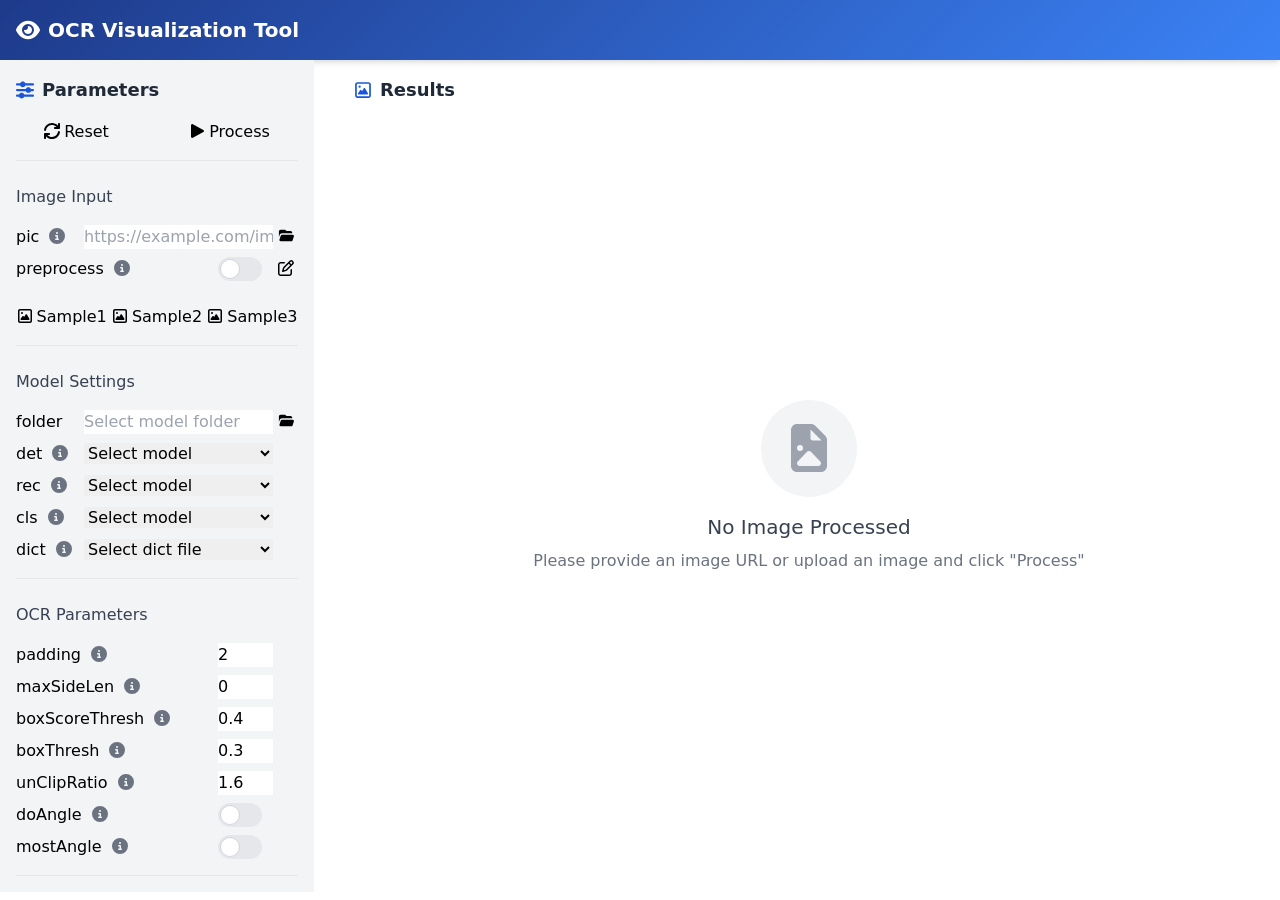
<file: RapidOcr/OCR Visualization Tool/index.html>
<!DOCTYPE html>
<html lang="en">

<head>
	<meta charset="UTF-8">
	<meta name="viewport" content="width=device-width, initial-scale=1.0">
	<title>OCR Visualization Tool</title>
	<!-- <script src="https://cdn.tailwindcss.com"></script> -->
	<link href="style.css" rel="stylesheet">
</head>

<body class="bg-white" style="min-height: 100vh;">
	<!-- Header -->
	<header class="bg-gradient-blue text-white shadow-md">
		<div class="container mx-auto px-4 py-4 flex justify-between items-center">
			<div class="flex items-center space-x-2">
				<i class="fa fa-eye text-2xl"></i>
				<h1 class="text-xl font-bold">OCR Visualization Tool</h1>
			</div>
		</div>
	</header>
	<!-- Main Content -->
	<main class="container">
		<div class="grid md:grid-cols-[minmax(280px,1fr)_3fr] gap-6">
			<!-- Left Panel - Parameters (narrower) -->
			<div class="col-1 px-4 py-4 bg-gray-100">
				<div class="card h-full">
					<h2 class="text-lg font-semibold text-gray-800 mb-4 flex items-center">
						<i class="fa fa-sliders mr-2 text-primary"></i>Parameters
					</h2>
					<form id="ocrParamsForm" class="space-y-6" onsubmit="handleFormSubmit()">
						<!-- Action Buttons -->
						<div class="border-b border-gray-200 pb-4">
							<div class="flex gap-6">
								<button type="reset" onclick="resetForm()" class="btn flex-grow">
									<i class="fa fa-refresh mr-1"></i>Reset
								</button>
								<button type="submit" class="btn flex-grow">
									<i class="fa fa-play mr-1"></i>Process
								</button>
							</div>
						</div>
						<!-- Image Input -->
						<div class="border-b border-gray-200 pb-4">
							<h3 class="font-medium text-gray-700 mb-4">Image Input</h3>
							<div class="grid gap-2">
								<div class="grid grid-cols-[60px_1fr] gap-2">
									<label class="param-label" for="picPath">
										<div class="tooltip-container">
											pic
											<span class="tooltip-icon"><i class="fa fa-info-circle"></i></span>
											<span class="tooltip-text">Image URL or upload image</span>
										</div>
									</label>
									<div class="param-field-container">
										<input type="text" id="picPath" class="param-input" onchange="handlePicInput()"
											placeholder="https://example.com/image.jpg" required>
										<label for="picBtn" class="btn cursor-pointer">
											<i class="fa fa-folder-open"></i>
										</label>
										<input type="file" id="picBtn" class="hidden" accept="image/*"
											onchange="handlePicSelection()">
									</div>
								</div>
								<div class="grid grid-cols-[1fr_80px] gap-2">
									<div class="tooltip-container">
										preprocess
										<span class="tooltip-icon"><i class="fa fa-info-circle"></i></span>
										<span class="tooltip-text">Preprocess the image using custom script</span>
									</div>
									<div class="flex gap-4">
										<label>
											<input type="checkbox" id="preProcess" class="sr-only peer"
												onchange="initWorker()">
											<div class="toggle"></div>
										</label>
										<button type="button" class="btn" onclick="toggleEditor()">
											<i class="fa fa-edit"></i>
										</button>
									</div>
								</div>
							</div>

							<div class="flex space-x-1 mt-6">
								<button type="button" class="btn flex-grow" onclick="loadSampleImage(0)">
									<i class="fa fa-image mr-1"></i>Sample1
								</button>
								<button type="button" class="btn flex-grow" onclick="loadSampleImage(1)">
									<i class="fa fa-image mr-1"></i>Sample2
								</button>
								<button type="button" class="btn flex-grow" onclick="loadSampleImage(2)">
									<i class="fa fa-image mr-1"></i>Sample3
								</button>
							</div>
						</div>
						<!-- Model Settings - Vertical layout with same-line labels and inputs -->
						<div class="border-b border-gray-200 pb-4">
							<h3 class="font-medium text-gray-700 mb-4">Model Settings</h3>
							<div class="grid grid-cols-[60px_1fr] grid-rows-5 gap-2">
								<div>folder</div>
								<div class="folder-input-group">
									<input type="text" id="modelFolderPath" name="folder" class="param-input"
										placeholder="Select model folder" readonly>
									<button type="button" class="btn flex-grow" onclick="handleFolderSelection()">
										<i class="fa fa-folder-open"></i>
									</button>
								</div>
								<label class="param-label" for="detSelect">
									<div class="tooltip-container">
										det
										<span class="tooltip-icon"><i class="fa fa-info-circle"></i></span>
										<span class="tooltip-text">Detection model file</span>
									</div>
								</label>
								<div class="param-field-container">
									<select id="detSelect" name="det" class="param-input" required>
										<!-- Options will be populated dynamically -->
									</select>
								</div>
								<label class="param-label" for="recSelect">
									<div class="tooltip-container">
										rec
										<span class="tooltip-icon"><i class="fa fa-info-circle"></i></span>
										<span class="tooltip-text">Recognition model file</span>
									</div>
								</label>
								<div class="param-field-container">
									<select id="recSelect" name="rec" class="param-input" required>
										<!-- Options will be populated dynamically -->
									</select>
								</div>
								<label class="param-label" for="clsSelect">
									<div class="tooltip-container">
										cls
										<span class="tooltip-icon"><i class="fa fa-info-circle"></i></span>
										<span class="tooltip-text">Classification model file (optional)</span>
									</div>
								</label>
								<div class="param-field-container">
									<select id="clsSelect" name="cls" class="param-input">
										<!-- Options will be populated dynamically -->
									</select>
								</div>
								<label class="param-label" for="dictSelect">
									<div class="tooltip-container">
										dict
										<span class="tooltip-icon"><i class="fa fa-info-circle"></i></span>
										<span class="tooltip-text">Dictionary file</span>
									</div>
								</label>
								<div class="param-field-container">
									<select id="dictSelect" name="dict" class="param-input" required>
										<!-- Options will be populated dynamically -->
									</select>
								</div>
							</div>
						</div>
						<!-- OCR Parameters - Same line layout -->
						<div class="border-b border-gray-200 pb-4">
							<h3 class="font-medium text-gray-700 mb-4">OCR Parameters</h3>
							<div class="grid grid-cols-[1fr_80px] grid-rows-7 gap-2">
								<label class="param-label" for="padding">
									<div class="tooltip-container">
										padding
										<span class="tooltip-icon"><i class="fa fa-info-circle"></i></span>
										<span class="tooltip-text">Padding around text regions</span>
									</div>
								</label>
								<div class="param-field-container">
									<input type="number" name="padding" class="param-input" value="2" min="0" max="50">
								</div>
								<label class="param-label" for="maxSideLen">
									<div class="tooltip-container">
										maxSideLen
										<span class="tooltip-icon"><i class="fa fa-info-circle"></i></span>
										<span class="tooltip-text">Max side length (0 = no resizing)</span>
									</div>
								</label>
								<div class="param-field-container">
									<input type="number" name="maxSideLen" class="param-input" value="0" min="0"
										max="2048">
								</div>
								<label class="param-label" for="boxScoreThresh">
									<div class="tooltip-container">
										boxScoreThresh
										<span class="tooltip-icon"><i class="fa fa-info-circle"></i></span>
										<span class="tooltip-text">Score threshold for boxes</span>
									</div>
								</label>
								<div class="param-field-container">
									<input type="number" name="boxScoreThresh" class="param-input" value="0.4" min="0"
										max="1" step="0.01">
								</div>
								<label class="param-label" for="boxThresh">
									<div class="tooltip-container">
										boxThresh
										<span class="tooltip-icon"><i class="fa fa-info-circle"></i></span>
										<span class="tooltip-text">Threshold for detection</span>
									</div>
								</label>
								<div class="param-field-container">
									<input type="number" name="boxThresh" class="param-input" value="0.3" min="0"
										max="1" step="0.01">
								</div>
								<label class="param-label" for="unClipRatio">
									<div class="tooltip-container">
										unClipRatio
										<span class="tooltip-icon"><i class="fa fa-info-circle"></i></span>
										<span class="tooltip-text">Unclip ratio for boxes</span>
									</div>
								</label>
								<div class="param-field-container">
									<input type="number" name="unClipRatio" class="param-input" value="1.6" min="1"
										max="5" step="0.1">
								</div>
								<label class="param-label" for="doAngle">
									<div class="tooltip-container">
										doAngle
										<span class="tooltip-icon"><i class="fa fa-info-circle"></i></span>
										<span class="tooltip-text">Perform angle detection</span>
									</div>
								</label>
								<label class="param-field-container">
									<input type="checkbox" name="doAngle" value="1" class="sr-only peer">
									<div class="toggle"></div>
								</label>
								<label class="param-label" for="mostAngle">
									<div class="tooltip-container">
										mostAngle
										<span class="tooltip-icon"><i class="fa fa-info-circle"></i></span>
										<span class="tooltip-text">Use most likely angle</span>
									</div>
								</label>
								<label class="param-field-container">
									<input type="checkbox" name="mostAngle" value="1" class="sr-only peer">
									<div class="toggle"></div>
								</label>
							</div>
						</div>
					</form>
				</div>
			</div>
			<!-- Right Panel - Results (wider) -->
			<div class="col-2 px-4 py-4 overflow-x-auto">
				<div class="card h-full flex flex-col">
					<h2 class="text-lg font-semibold text-gray-800 mb-4 flex items-center">
						<i class="fa fa-image mr-2 text-primary"></i>Results
					</h2>
					<!-- Results Container -->
					<div class="flex-grow flex flex-col">
						<!-- Initial State -->
						<div id="initialState" class="flex flex-col items-center justify-center h-full">
							<div class="bg-gray-100 rounded-full p-6 mb-4">
								<i class="fa fa-file-image text-5xl text-gray-400"></i>
							</div>
							<h3 class="text-xl font-medium text-gray-700 mb-2">No Image Processed</h3>
							<p class="text-gray-500 mb-6">
								Please provide an image URL or upload an image and click "Process"</p>
						</div>
						<!-- Loading State -->
						<div id="loadingState" class="hidden flex flex-col items-center justify-center h-full">
							<div class="animate-spin rounded-full h-16 w-16 border-t-4 border-b-4 border-primary mb-4">
							</div>
							<h3 class="text-xl font-medium text-gray-700 mb-2"></h3>
							<p class="text-gray-500">This may take a few seconds</p>
						</div>
						<!-- Results State -->
						<div id="resultsState" class="hidden flex flex-col">
							<!-- Image with Detection Boxes -->
							<div class="justify-between mb-4">
								<div id="canvasContainer" class="canvas-container bg-gray-100 p-4 rounded-lg"
									onmousedown="startDrag()" onmousemove="drag()" onmouseup="endDrag()"
									onmousewheel="handleWheel()">
									<div class="flex gap-6" style="transform-origin: left top;">
										<img id="rawImage" class="hidden">
										<div class="relative">
											<canvas id="resultCanvas"></canvas>
											<div id="detLayer" class="absolute top-0 left-0 pointer-events-none">
											</div>
										</div>
									</div>
								</div>
							</div>
							<!-- Controls -->
							<div class="flex justify-between items-center mb-4">
								<div class="flex space-x-2">
									<button class="btn" onclick="changeZoom(0.1)">
										<i class="fa fa-search-plus"></i>
									</button>
									<button class="btn" onclick="changeZoom(-0.1)">
										<i class="fa fa-search-minus"></i>
									</button>
									<button class="btn" onclick="resetZoom()">
										<i class="fa fa-arrows-alt"></i>
									</button>
								</div>
								<div class="flex items-center space-x-2">
									<label class="inline-flex items-center cursor-pointer">
										<input type="checkbox" id="showRaw" class="sr-only peer">
										<div class="toggle"></div>
										<span class="ml-2 text-sm font-medium text-gray-700">Show Raw Image</span>
									</label>
									<label class="inline-flex items-center cursor-pointer">
										<input type="checkbox" id="showBoxes" class="sr-only peer" checked>
										<div class="toggle"></div>
										<span class="ml-2 text-sm font-medium text-gray-700">Show Boxes</span>
									</label>
									<label class="inline-flex items-center cursor-pointer">
										<input type="checkbox" id="showText" class="sr-only peer" checked>
										<div class="toggle"></div>
										<span class="ml-2 text-sm font-medium text-gray-700">Show Text</span>
									</label>
								</div>
								<div>
									<button class="btn px-2" onclick="saveImage()">
										<i class="fa fa-download mr-1"></i>Save Image
									</button>
								</div>
							</div>
							<!-- Detection Results Table -->
							<div class="border-t border-gray-200 pt-4">
								<h3 class="font-medium text-gray-700 mb-3">Detection Results</h3>
								<div class="overflow-x-auto">
									<table class="w-full divide-y divide-gray-200">
										<thead class="bg-gray-50">
											<tr>
												<th scope="col">Text</th>
												<th scope="col">Box Point</th>
												<th scope="col">Char Scores</th>
												<th scope="col">Box Score</th>
												<th scope="col">Time</th>
											</tr>
										</thead>
										<tbody id="resultsTableBody" class="bg-white divide-y divide-gray-200">
											<!-- Results will be inserted here -->
										</tbody>
									</table>
								</div>
							</div>
						</div>
						<!-- Error State -->
						<div id="errorState" class="hidden flex flex-col items-center justify-center h-full">
							<div class="bg-red-50 rounded-full p-6 mb-4">
								<i class="fa fa-exclamation-triangle text-5xl text-red-500"></i>
							</div>
							<h3 class="text-xl font-medium text-gray-700 mb-2"></h3>
							<p class="text-gray-500 mb-6"></p>
						</div>
					</div>
				</div>
			</div>
		</div>
	</main>

	<div id="scriptEditor" class="fixed inset-0 bg-black bg-opacity-50 flex items-center justify-center z-50 hidden">
		<div class="bg-gray-100 rounded-lg w-full max-w-4xl max-h-[90vh] flex flex-col">
			<div class="p-4 border-b flex justify-between items-center">
				<h3 class="text-lg font-semibold text-gray-800">Script Editor</h3>
				<button class="text-gray-500 hover:text-gray-700" onclick="toggleEditor()">
					<i class="fa fa-close text-xl"></i>
				</button>
			</div>
			<div class="p-4 flex-1 overflow-auto">
				<div class="mb-4 flex gap-6">
					<button class="btn flex-grow" onclick="loadScript()">
						<i class="fa fa-upload mr-2"></i>Load
					</button>
					<button class="btn flex-grow" onclick="saveScript()">
						<i class="fa fa-save mr-2"></i>Save
					</button>
					<button class="btn flex-grow" onclick="setDefaultScript()">
						<i class="fa fa-refresh mr-2"></i>Reset
					</button>
					<button class="btn flex-grow" onclick="runScript()">
						<i class="fa fa-play mr-2"></i>Run
					</button>
				</div>
				<div class="mb-4">
					<div class="border border-gray-300 rounded-lg overflow-hidden">
						<textarea id="script" style="min-height: 50vh;"
							class="w-full h-80 p-4 font-mono text-sm bg-white focus:outline-none focus:ring-2 focus:ring-primary"></textarea>
					</div>
				</div>
				<div class="bg-blue-50 p-4 rounded-lg">
					<h4 class="font-medium text-gray-800 mb-2">Note</h4>
					<ul class="text-sm text-gray-600 space-y-1">
						<li>• The cv module can be used in the script.
							Please refer to <a href="https://docs.opencv.org/4.5.5/d5/d10/tutorial_js_root.html"
								style="text-decoration: underline; color: royalblue;" target="_blank">OpenCV
								document</a> for details.</li>
						<li>• You have to call <code>.delete()</code>
							method of some objects (cv.Mat, etc) in the cv module to free memory allocated.</li>
						<li>• The script must return a <code>(src: cv.Mat) => cv.Mat</code> function, the function will
							be used to process images.</li>
					</ul>
				</div>
			</div>
		</div>
	</div>

	<script>
		/** @type {Record<string, HTMLElement>} */
		const eles = new Proxy({}, { get: (target, p) => Reflect.get(target, p) ?? (target[p] = document.getElementById(p)) });
		const { rawImage: img, ocrParamsForm: form, resultCanvas: canvas,
			modelFolderPath, detSelect, recSelect, clsSelect, dictSelect,
			picBtn, picPath, canvasContainer, resultsTableBody,
			initialState, loadingState, resultsState, errorState, } = eles;
		/** @type {CanvasRenderingContext2D} */const ctx = canvas.getContext('2d', { willReadFrequently: true });
		const tasks = new Map();
		const sampleImages = [
			'https://i-blog.csdnimg.cn/blog_migrate/730e0487a17a0ef65f5f3d38fcfc67cf.png',
			'https://c-ssl.dtstatic.com/uploads/blog/202407/23/LySlPgZDfqNBw37.thumb.1000_0.jpg',
			'https://img1.baidu.com/it/u=1142237783,2321784543&fm=253&app=138&f=JPEG?w=1021&h=800'
		];
		/** @type {Worker} */let worker, fileHandle, currentTask, currentTaskId = 0;
		let currentResults = [], currentState = initialState;
		let currentZoom = 1, translateX = 0, translateY = 0;
		let isDragging = false, dragStartX = 0, dragStartY = 0;
		init();
		function init() {
			img.crossOrigin = 'Anonymous';
			img.onload = async function () {
				img.style.height = `${img.naturalHeight}px`;
				img.style.width = `${img.naturalWidth}px`;
				picPath.value = img.src;
				try {
					clearResults();
					drawImage();
					await processImage();
					showState(resultsState);
				} catch (err) {
					showError(err.message);
				}
			};
			img.onerror = function () {
				let url = img.src;
				if (url.startsWith('data:'))
					url = url.substring(0, url.indexOf(';'));
				showError(`Failed to load image from URL: ${url}`);
			};
			setDefaultScript(true);
			setDefaultFormValues();
			const icons = {
				"arrows-alt": ["512 512", "M278.6 9.4c-12.5-12.5-32.8-12.5-45.3 0l-64 64c-9.2 9.2-11.9 22.9-6.9 34.9S179.1 128 192 128l32 0 0 96-96 0 0-32c0-12.9-7.8-24.6-19.8-29.6s-25.7-2.2-34.9 6.9l-64 64c-12.5 12.5-12.5 32.8 0 45.3l64 64c9.2 9.2 22.9 11.9 34.9 6.9S128 332.9 128 320l0-32 96 0 0 96-32 0c-12.9 0-24.6 7.8-29.6 19.8s-2.2 25.7 6.9 34.9l64 64c12.5 12.5 32.8 12.5 45.3 0l64-64c9.2-9.2 11.9-22.9 6.9-34.9S332.9 384 320 384l-32 0 0-96 96 0 0 32c0 12.9 7.8 24.6 19.8 29.6s25.7 2.2 34.9-6.9l64-64c12.5-12.5 12.5-32.8 0-45.3l-64-64c-9.2-9.2-22.9-11.9-34.9-6.9S384 179.1 384 192l0 32-96 0 0-96 32 0c12.9 0 24.6-7.8 29.6-19.8s2.2-25.7-6.9-34.9l-64-64z"],
				"close": ["384 512", "M55.1 73.4c-12.5-12.5-32.8-12.5-45.3 0s-12.5 32.8 0 45.3L147.2 256 9.9 393.4c-12.5 12.5-12.5 32.8 0 45.3s32.8 12.5 45.3 0L192.5 301.3 329.9 438.6c12.5 12.5 32.8 12.5 45.3 0s12.5-32.8 0-45.3L237.8 256 375.1 118.6c12.5-12.5 12.5-32.8 0-45.3s-32.8-12.5-45.3 0L192.5 210.7 55.1 73.4z"],
				"download": ["448 512", "M256 32c0-17.7-14.3-32-32-32s-32 14.3-32 32l0 210.7-41.4-41.4c-12.5-12.5-32.8-12.5-45.3 0s-12.5 32.8 0 45.3l96 96c12.5 12.5 32.8 12.5 45.3 0l96-96c12.5-12.5 12.5-32.8 0-45.3s-32.8-12.5-45.3 0L256 242.7 256 32zM64 320c-35.3 0-64 28.7-64 64l0 32c0 35.3 28.7 64 64 64l320 0c35.3 0 64-28.7 64-64l0-32c0-35.3-28.7-64-64-64l-46.9 0-56.6 56.6c-31.2 31.2-81.9 31.2-113.1 0L110.9 320 64 320zm304 56a24 24 0 1 1 0 48 24 24 0 1 1 0-48z"],
				"edit": ["512 512", "M441 58.9L453.1 71c9.4 9.4 9.4 24.6 0 33.9L424 134.1 377.9 88 407 58.9c9.4-9.4 24.6-9.4 33.9 0zM209.8 256.2L344 121.9 390.1 168 255.8 302.2c-2.9 2.9-6.5 5-10.4 6.1l-58.5 16.7 16.7-58.5c1.1-3.9 3.2-7.5 6.1-10.4zM373.1 25L175.8 222.2c-8.7 8.7-15 19.4-18.3 31.1l-28.6 100c-2.4 8.4-.1 17.4 6.1 23.6s15.2 8.5 23.6 6.1l100-28.6c11.8-3.4 22.5-9.7 31.1-18.3L487 138.9c28.1-28.1 28.1-73.7 0-101.8L474.9 25C446.8-3.1 401.2-3.1 373.1 25zM88 64C39.4 64 0 103.4 0 152L0 424c0 48.6 39.4 88 88 88l272 0c48.6 0 88-39.4 88-88l0-112c0-13.3-10.7-24-24-24s-24 10.7-24 24l0 112c0 22.1-17.9 40-40 40L88 464c-22.1 0-40-17.9-40-40l0-272c0-22.1 17.9-40 40-40l112 0c13.3 0 24-10.7 24-24s-10.7-24-24-24L88 64z"],
				"exclamation-triangle": ["512 512", "M256 0c14.7 0 28.2 8.1 35.2 21l216 400c6.7 12.4 6.4 27.4-.8 39.5S486.1 480 472 480L40 480c-14.1 0-27.2-7.4-34.4-19.5s-7.5-27.1-.8-39.5l216-400c7-12.9 20.5-21 35.2-21zm0 352a32 32 0 1 0 0 64 32 32 0 1 0 0-64zm0-192c-18.2 0-32.7 15.5-31.4 33.7l7.4 104c.9 12.5 11.4 22.3 23.9 22.3 12.6 0 23-9.7 23.9-22.3l7.4-104c1.3-18.2-13.1-33.7-31.4-33.7z"],
				"eye": ["576 512", "M288 32c-80.8 0-145.5 36.8-192.6 80.6-46.8 43.5-78.1 95.4-93 131.1-3.3 7.9-3.3 16.7 0 24.6 14.9 35.7 46.2 87.7 93 131.1 47.1 43.7 111.8 80.6 192.6 80.6s145.5-36.8 192.6-80.6c46.8-43.5 78.1-95.4 93-131.1 3.3-7.9 3.3-16.7 0-24.6-14.9-35.7-46.2-87.7-93-131.1-47.1-43.7-111.8-80.6-192.6-80.6zM144 256a144 144 0 1 1 288 0 144 144 0 1 1 -288 0zm144-64c0 35.3-28.7 64-64 64-11.5 0-22.3-3-31.7-8.4-1 10.9-.1 22.1 2.9 33.2 13.7 51.2 66.4 81.6 117.6 67.9s81.6-66.4 67.9-117.6c-12.2-45.7-55.5-74.8-101.1-70.8 5.3 9.3 8.4 20.1 8.4 31.7z"],
				"file-image": ["384 512", "M0 64C0 28.7 28.7 0 64 0L213.5 0c17 0 33.3 6.7 45.3 18.7L365.3 125.3c12 12 18.7 28.3 18.7 45.3L384 448c0 35.3-28.7 64-64 64L64 512c-35.3 0-64-28.7-64-64L0 64zm208-5.5l0 93.5c0 13.3 10.7 24 24 24L325.5 176 208 58.5zM128 256a32 32 0 1 0 -64 0 32 32 0 1 0 64 0zM92.6 448l198.8 0c15.8 0 28.6-12.8 28.6-28.6 0-7.3-2.8-14.4-7.9-19.7L215.3 297.9c-6-6.3-14.4-9.9-23.2-9.9l-.3 0c-8.8 0-17.1 3.6-23.2 9.9L71.9 399.7C66.8 405 64 412.1 64 419.4 64 435.2 76.8 448 92.6 448z"],
				"folder-open": ["576 512", "M56 225.6L32.4 296.2 32.4 96c0-35.3 28.7-64 64-64l138.7 0c13.8 0 27.3 4.5 38.4 12.8l38.4 28.8c5.5 4.2 12.3 6.4 19.2 6.4l117.3 0c35.3 0 64 28.7 64 64l0 16-365.4 0c-41.3 0-78 26.4-91.1 65.6zM477.8 448L99 448c-32.8 0-55.9-32.1-45.5-63.2l48-144C108 221.2 126.4 208 147 208l378.8 0c32.8 0 55.9 32.1 45.5 63.2l-48 144c-6.5 19.6-24.9 32.8-45.5 32.8z"],
				"image": ["448 512", "M64 80c-8.8 0-16 7.2-16 16l0 320c0 8.8 7.2 16 16 16l320 0c8.8 0 16-7.2 16-16l0-320c0-8.8-7.2-16-16-16L64 80zM0 96C0 60.7 28.7 32 64 32l320 0c35.3 0 64 28.7 64 64l0 320c0 35.3-28.7 64-64 64L64 480c-35.3 0-64-28.7-64-64L0 96zm128 32a32 32 0 1 1 0 64 32 32 0 1 1 0-64zm136 72c8.5 0 16.4 4.5 20.7 11.8l80 136c4.4 7.4 4.4 16.6 .1 24.1S352.6 384 344 384l-240 0c-8.9 0-17.2-5-21.3-12.9s-3.5-17.5 1.6-24.8l56-80c4.5-6.4 11.8-10.2 19.7-10.2s15.2 3.8 19.7 10.2l17.2 24.6 46.5-79c4.3-7.3 12.2-11.8 20.7-11.8z"],
				"info-circle": ["512 512", "M256 512a256 256 0 1 0 0-512 256 256 0 1 0 0 512zM224 160a32 32 0 1 1 64 0 32 32 0 1 1 -64 0zm-8 64l48 0c13.3 0 24 10.7 24 24l0 88 8 0c13.3 0 24 10.7 24 24s-10.7 24-24 24l-80 0c-13.3 0-24-10.7-24-24s10.7-24 24-24l24 0 0-64-24 0c-13.3 0-24-10.7-24-24s10.7-24 24-24z"],
				"play": ["448 512", "M91.2 36.9c-12.4-6.8-27.4-6.5-39.6 .7S32 57.9 32 72l0 368c0 14.1 7.5 27.2 19.6 34.4s27.2 7.5 39.6 .7l336-184c12.8-7 20.8-20.5 20.8-35.1s-8-28.1-20.8-35.1l-336-184z"],
				"refresh": ["512 512", "M65.9 228.5c13.3-93 93.4-164.5 190.1-164.5 53 0 101 21.5 135.8 56.2 .2 .2 .4 .4 .6 .6l7.6 7.2-47.9 0c-17.7 0-32 14.3-32 32s14.3 32 32 32l128 0c17.7 0 32-14.3 32-32l0-128c0-17.7-14.3-32-32-32s-32 14.3-32 32l0 53.4-11.3-10.7C390.5 28.6 326.5 0 256 0 127 0 20.3 95.4 2.6 219.5 .1 237 12.2 253.2 29.7 255.7s33.7-9.7 36.2-27.1zm443.5 64c2.5-17.5-9.7-33.7-27.1-36.2s-33.7 9.7-36.2 27.1c-13.3 93-93.4 164.5-190.1 164.5-53 0-101-21.5-135.8-56.2-.2-.2-.4-.4-.6-.6l-7.6-7.2 47.9 0c17.7 0 32-14.3 32-32s-14.3-32-32-32L32 320c-8.5 0-16.7 3.4-22.7 9.5S-.1 343.7 0 352.3l1 127c.1 17.7 14.6 31.9 32.3 31.7S65.2 496.4 65 478.7l-.4-51.5 10.7 10.1c46.3 46.1 110.2 74.7 180.7 74.7 129 0 235.7-95.4 253.4-219.5z"],
				"save": ["448 512", "M64 32C28.7 32 0 60.7 0 96L0 416c0 35.3 28.7 64 64 64l320 0c35.3 0 64-28.7 64-64l0-242.7c0-17-6.7-33.3-18.7-45.3L352 50.7C340 38.7 323.7 32 306.7 32L64 32zm32 96c0-17.7 14.3-32 32-32l160 0c17.7 0 32 14.3 32 32l0 64c0 17.7-14.3 32-32 32l-160 0c-17.7 0-32-14.3-32-32l0-64zM224 288a64 64 0 1 1 0 128 64 64 0 1 1 0-128z"],
				"search-minus": ["512 512", "M416 208c0 45.9-14.9 88.3-40 122.7L502.6 457.4c12.5 12.5 12.5 32.8 0 45.3s-32.8 12.5-45.3 0L330.7 376C296.3 401.1 253.9 416 208 416 93.1 416 0 322.9 0 208S93.1 0 208 0 416 93.1 416 208zM136 184c-13.3 0-24 10.7-24 24s10.7 24 24 24l144 0c13.3 0 24-10.7 24-24s-10.7-24-24-24l-144 0z"],
				"search-plus": ["512 512", "M416 208c0 45.9-14.9 88.3-40 122.7L502.6 457.4c12.5 12.5 12.5 32.8 0 45.3s-32.8 12.5-45.3 0L330.7 376C296.3 401.1 253.9 416 208 416 93.1 416 0 322.9 0 208S93.1 0 208 0 416 93.1 416 208zM208 112c-13.3 0-24 10.7-24 24l0 48-48 0c-13.3 0-24 10.7-24 24s10.7 24 24 24l48 0 0 48c0 13.3 10.7 24 24 24s24-10.7 24-24l0-48 48 0c13.3 0 24-10.7 24-24s-10.7-24-24-24l-48 0 0-48c0-13.3-10.7-24-24-24z"],
				"sliders": ["512 512", "M32 64C14.3 64 0 78.3 0 96s14.3 32 32 32l86.7 0c12.3 28.3 40.5 48 73.3 48s61-19.7 73.3-48L480 128c17.7 0 32-14.3 32-32s-14.3-32-32-32L265.3 64C253 35.7 224.8 16 192 16s-61 19.7-73.3 48L32 64zm0 160c-17.7 0-32 14.3-32 32s14.3 32 32 32l246.7 0c12.3 28.3 40.5 48 73.3 48s61-19.7 73.3-48l54.7 0c17.7 0 32-14.3 32-32s-14.3-32-32-32l-54.7 0c-12.3-28.3-40.5-48-73.3-48s-61 19.7-73.3 48L32 224zm0 160c-17.7 0-32 14.3-32 32s14.3 32 32 32l54.7 0c12.3 28.3 40.5 48 73.3 48s61-19.7 73.3-48L480 448c17.7 0 32-14.3 32-32s-14.3-32-32-32l-246.7 0c-12.3-28.3-40.5-48-73.3-48s-61 19.7-73.3 48L32 384z"],
				"upload": ["448 512", "M256 109.3L256 320c0 17.7-14.3 32-32 32s-32-14.3-32-32l0-210.7-41.4 41.4c-12.5 12.5-32.8 12.5-45.3 0s-12.5-32.8 0-45.3l96-96c12.5-12.5 32.8-12.5 45.3 0l96 96c12.5 12.5 12.5 32.8 0 45.3s-32.8 12.5-45.3 0L256 109.3zM224 400c44.2 0 80-35.8 80-80l80 0c35.3 0 64 28.7 64 64l0 32c0 35.3-28.7 64-64 64L64 480c-35.3 0-64-28.7-64-64l0-32c0-35.3 28.7-64 64-64l80 0c0 44.2 35.8 80 80 80zm144 24a24 24 0 1 0 0-48 24 24 0 1 0 0 48z"],
			};
			for (const node of document.querySelectorAll('.fa')) {
				const icon = icons[node.className.match(/fa-(\S+)/)?.[1]];
				if (!icon) {
					console.log(node.className);
				}
				const svg = document.createElementNS('http://www.w3.org/2000/svg', 'svg');
				svg.innerHTML = `<path fill="currentColor" d="${icon[1]}"></path>`;
				svg.setAttribute('class', node.className);
				svg.setAttribute('viewBox', `0 0 ${icon[0]}`);
				node.parentNode.replaceChild(svg, node);
			}
		}
		function initWorker() {
			if (!eles.preProcess.checked) return false;
			if (worker) return worker;
			const state = currentState;
			showLoading('Initing Worker...');
			const url = URL.createObjectURL(new Blob([`
const __dirname = "${document.baseURI.replace(/[^/]+$/, '')}", cache = [];
(function makeExceptionReadable() {
	const inst = WebAssembly.instantiate;
	WebAssembly.instantiate = function (bytes, obj) {
		const env = obj.env, r = env._embind_register_value_object;
		const { HEAPU8, HEAPU32, stackRestore } = Module;
		let dector, tid;
		env._embind_register_value_object = function (...params) {
			if (HEAPU32[params[1] >> 2] === 1701017669) {	// (Exce)ption
				tid = params[0], env._embind_register_value_object = r;
				dector = Module.dynCall_vi.bind(null, params.at(-1));
			}
			return r(...params);
		}
		env.__cxa_throw = function (ptr, type, destructor) {
			let s = Module.exceptionFromPtr(ptr).msg;
			dector(ptr);
			throw new Error(s.substring(s.indexOf(' error: ') + 1));
		}
		WebAssembly.instantiate = inst;
		return inst(bytes, obj);
	}
})();
try { importScripts(new URL('./opencv.js', __dirname).href); }
catch { try { importScripts('https://docs.opencv.org/4.5.5/opencv.js'); } catch (err) { postMessage(err); close(); } }
cv.then(() => postMessage(true));
self.onmessage = async function (ev) {
	const { id, data, script } = ev.data, mats = new Set();
	try {
		if (cache[0] !== script) {
			if (typeof (cache[1] = (new Function('cv', script))(cv)) === 'function')
				cache[0] = script;
			else {
				cache[0] = null;
				throw new Error("Please return the function with '(src: cv.Mat) => cv.Mat'.");
			}
		}
		const src = cv.matFromImageData(data);
		mats.add(src);
		const dst = await cache[1](src);
		if (!(dst instanceof cv.Mat))
			throw new Error("Please return the valid cv.Mat instance.");
		mats.add(dst);
		const depth = dst.type() % 8;
		const scale = depth <= cv.CV_8S ? 1 : depth <= cv.CV_32S ? 1 / 256 : 255;
		const shift = depth === cv.CV_8S || depth === cv.CV_16S ? 128 : 0;
		dst.convertTo(dst, cv.CV_8U, scale, shift);
		switch (dst.type()) {
			case cv.CV_8UC1: cv.cvtColor(dst, dst, cv.COLOR_GRAY2RGBA); break;
			case cv.CV_8UC3: cv.cvtColor(dst, dst, cv.COLOR_RGB2RGBA); break;
			case cv.CV_8UC4: break;
			default: throw new Error("Bad number of channels (Source image must have 1, 3 or 4 channels)");
		}
		const u8 = new Uint8ClampedArray(dst.data);
		postMessage({ id, data: new ImageData(u8, dst.cols, dst.rows) }, [u8.buffer]);
	} catch (err) { postMessage({ err, id }); } finally { mats.forEach(m => { try { m.delete(); } catch { } }); }
}`
			], {}));
			let title = 'Error Initing Worker';
			const w = new Worker(url);
			return worker = new Promise((resolve) => {
				w.onmessage = async function () {
					if (event.data !== true) {
						eles.preProcess.checked = false;
						event.target.terminate();
						resolve(worker = null);
						return showError(event.data.message, title);
					}
					resolve(worker = event.target);
					worker.onmessage = function (ev) {
						const { data, err, id } = ev.data;
						const p = tasks.get(id);
						tasks.delete(id);
						if (p.promise !== currentTask)
							return;
						if (err)
							return p.reject(err);
						ctx.clearRect(0, 0, canvas.width, canvas.height);
						canvas.width = data.width;
						canvas.height = data.height;
						ctx.putImageData(data, 0, 0);
						p.resolve(currentTask = true);
					};
					if (currentState === loadingState &&
						loadingState.querySelector('h3').textContent.includes('Worker')) {
						try {
							if (state === resultsState)
								await processImage();
							showState(state);
						} catch (err) {
							showError(err.message);
						}
					}
				}
				w.onerror = function () {
					resolve(worker = null);
					event.target.terminate();
					showError(event.message, title);
				}
			}).finally(() => URL.revokeObjectURL(url));
		}
		function setDefaultScript() {
			const s = `function inHSVRanges(hsvRanges, binaryzation, src) {
  const dst = new cv.Mat;
  cv.cvtColor(src, dst, cv.COLOR_RGBA2RGB);
  cv.cvtColor(dst, dst, cv.COLOR_RGB2HSV);
  const mask = inRanges(hsvRanges, true, dst);
  if (binaryzation) {
    dst.delete();
    return mask;
  }
  src.copyTo(dst, mask);
  mask.delete();
  return dst;
}
function inRanges(ranges, binaryzation, src) {
  const rct = [src.rows, src.cols, src.type()];
  const masks = ranges.map(range => {
    range = range.map(r => new cv.Mat(...rct, r));
    const dst = new cv.Mat;
    cv.inRange(src, ...range, dst);
    range.forEach(r => r.delete());
    return dst;
  });
  const mask = masks.pop();
  masks.forEach(m => (cv.bitwise_or(mask, m, mask), m.delete()));
  if (binaryzation)
    return mask;
  const dst = new cv.Mat;
  src.copyTo(dst, mask);
  mask.delete();
  return dst;
}
function threshold(thresh, type, src) {
  const dst = new cv.Mat;
  cv.cvtColor(src, dst, cv.COLOR_RGBA2GRAY);
  cv.threshold(dst, dst, thresh, 255, type);
  return dst;
}
// gray+threshold
return threshold.bind(null, 120, cv.THRESH_OTSU);
// Extract green pixels
// return inHSVRanges.bind(null, [[[35,80,70,255],[99,255,255,255]]], false);`;
			const t = eles.script;
			fileHandle = undefined;
			if (t.value)
				t.focus(), t.select(), document.execCommand('insertText', false, s);
			else t.value = s;
		}
		function runScript() {
			eles.preProcess.checked = true;
			currentTask = null;
			toggleEditor();
			clearResults();
			drawImage();
			processImage().then(r => r && showState(resultsState), err => showError(err.message));
		}
		async function processImage() {
			if (!eles.preProcess.checked) {
				if (currentTask === true)
					drawImage();
				return currentTask = null;
			}
			if (currentTask)
				return currentTask;
			if (!(await initWorker()))
				return;
			showLoading('Processing Image...');
			const p = Promise.withResolvers();
			const id = tasks.size ? ++currentTaskId : (currentTaskId = 0);
			const script = eles.script.value;
			const data = ctx.getImageData(0, 0, canvas.width, canvas.height);
			tasks.set(id, p);
			worker.postMessage({ id, data, script }, [data.data.buffer]);
			return currentTask = p.promise;
		}
		function toggleEditor() {
			eles.scriptEditor.classList.toggle('hidden');
		}
		function setDefaultFormValues() {
			for (const v of [detSelect, recSelect, clsSelect])
				populateDropdown(v, [], 'Select model');
			populateDropdown(dictSelect, [], 'Select dict file');
		}
		async function handleFormSubmit() {
			event.preventDefault();
			try {
				const data = new FormData(event.target);
				await processImage();
				data.set('pic', canvas.toDataURL("image/png").substring(22));
				showLoading('Processing Image...');
				const results = await fetch('./ocr', {
					method: 'POST',
					body: JSON.stringify(Object.fromEntries(data)),
					headers: {
						'Content-Type': 'application/json'
					}
				}).then(r => r.json());
				if (!results || results.error)
					throw new Error(results?.error);
				displayResults(results);
				showState(resultsState);
			} catch (err) {
				showError(err.message, 'Error Processing Image');
			}
		}
		async function handleFolderSelection() {
			let r = await fetch('./dirSelect').then(r => r.json(), e => showError(e.message, 'Error Selecting Folder'));
			const modelFiles = { det: [], rec: [], cls: [], dict: [] };
			const dir = r?.dir;
			if (!dir) return;
			modelFolderPath.value = dir;
			for (const file of r.files) {
				const fileName = file.toLowerCase();
				if (fileName.endsWith('.onnx')) {
					if (fileName.includes('det')) {
						modelFiles.det.push(file);
					} else if (fileName.includes('rec')) {
						modelFiles.rec.push(file);
					} else if (fileName.includes('cls')) {
						modelFiles.cls.push(file);
					}
				} else if (fileName.endsWith('.txt') || fileName.endsWith('.dict')) {
					modelFiles.dict.push(file);
				}
			}
			populateDropdown(detSelect, modelFiles.det, 'Select model');
			populateDropdown(recSelect, modelFiles.rec, 'Select model');
			populateDropdown(clsSelect, modelFiles.cls, 'Select model');
			populateDropdown(dictSelect, modelFiles.dict, 'Select dict file');
		}
		function populateDropdown(dropdown, files, defaultText) {
			dropdown.innerHTML = '';
			files.forEach(name => {
				const option = document.createElement('option');
				option.value = name;
				option.textContent = name;
				dropdown.appendChild(option);
			});
			if (dropdown !== clsSelect && files.length)
				return;
			const defaultOption = document.createElement('option');
			defaultOption.value = '';
			defaultOption.textContent = defaultText;
			dropdown.appendChild(defaultOption);
		}
		function handlePicSelection() {
			const file = event.target.files[0];
			picPath.value = '';
			if (!file) return;
			const reader = new FileReader();
			reader.onload = (e) => loadImage(e.target.result);
			reader.readAsDataURL(file);
		}
		function handlePicInput() {
			const imageUrl = event.target.value.trim();
			picBtn.value = picPath.value = '';
			if (imageUrl) {
				loadImage(imageUrl);
			} else {
				clearResults();
				showState(initialState);
			}
		}
		function loadImage(imageUrl) {
			showLoading('Loading image...');
			currentTask = null;
			img.src = imageUrl;
		}
		function loadSampleImage(index) {
			picBtn.value = picPath.value = '';
			loadImage(sampleImages[index]);
		}
		function nop(err) { }
		function loadScript() {
			window.showOpenFilePicker({ startIn: fileHandle, types: [{ accept: { 'text/javascript': ['.js'] } }] })
				.then(([handle]) => {
					fileHandle = handle;
					const t1 = eles.script, t2 = t1.cloneNode(false);
					t1.parentNode.replaceChild(t2, t1);
					delete eles.script;
					handle.getFile().then(p => p.text()).then(p => t2.value = p, alert);
				}, nop);
		}
		async function saveScript() {
			try {
				fileHandle ??= await window.showSaveFilePicker({ startIn: fileHandle, types: [{ accept: { 'text/javascript': ['.js'] } }] });
				await writeFile(fileHandle, eles.script.value);
			} catch (err) { alert(err); }
		}
		async function writeFile(fileHandle, contents) {
			const writable = await fileHandle.createWritable();
			await writable.write(contents);
			await writable.close();
		}
		function displayResults(results) {
			currentResults = results;
			populateResultsTable();
			drawDetectionBoxes();
		}
		function drawImage() {
			ctx.clearRect(0, 0, canvas.width = img.naturalWidth, canvas.height = img.naturalHeight);
			ctx.drawImage(img, 0, 0);
		}
		function drawDetectionBoxes() {
			const { detLayer } = eles;
			detLayer.innerHTML = '';
			currentResults.forEach(result => {
				const { boxPoint, text } = result;
				const minX = Math.min(...boxPoint.map(p => p.x));
				const minY = Math.min(...boxPoint.map(p => p.y));
				const maxX = Math.max(...boxPoint.map(p => p.x));
				const maxY = Math.max(...boxPoint.map(p => p.y));
				const svgNS = "http://www.w3.org/2000/svg";
				const svgElement = document.createElementNS(svgNS, "svg");
				svgElement.classList.add('detection-box');
				svgElement.style.left = `${minX}px`;
				svgElement.style.top = `${minY}px`;
				svgElement.style.width = `${maxX - minX}px`;
				svgElement.style.height = `${maxY - minY}px`;
				svgElement.style.overflow = 'visible';
				svgElement.innerHTML = `<path fill="rgba(220, 38, 38, 0.1)" stroke="#dc2626" stroke-width="2" d="M ${boxPoint.map(p => `${p.x - minX}, ${p.y - minY}`).join(' L ')} Z"></path>`;
				const textElement = document.createElement('div');
				textElement.className = 'detection-text';
				textElement.textContent = text;
				textElement.style.left = `${minX}px`;
				textElement.style.top = `${minY - 20}px`;
				detLayer.append(svgElement, textElement);
			});
		}
		function populateResultsTable() {
			resultsTableBody.innerHTML = '';
			if (currentResults.at(-1)?.boxScore === '')
				tableAddRow(currentResults.pop());
			currentResults.forEach(tableAddRow);
		}
		function tableAddRow(result) {
			const { text, boxPoint, charScores, boxScore, blockTime } = result;
			const row = document.createElement('tr');
			const textCell = document.createElement('td');
			const cls = 'px-6 py-4 text-sm text-gray-900';
			row.append(cell(text),
				cell(boxPoint.map(p => `(${p.x}, ${p.y})`).join(' - ')),
				cell(charScores.map(p => p.toFixed(2)).join(', ')),
				cell(boxScore && boxScore.toFixed(2)), cell(blockTime.toFixed(2)));
			resultsTableBody.appendChild(row);
			function cell(text) {
				const cell = document.createElement('td');
				cell.className = cls;
				cell.textContent = text;
				return cell;
			}
		}
		function clearResults() {
			currentResults = [];
			eles.detLayer.innerHTML = '';
			resultsTableBody.innerHTML = '';
			ctx.clearRect(0, 0, canvas.width, canvas.height);
		}
		function resetForm() {
			form.reset();
			resetZoom();
			clearResults();
			setDefaultFormValues();
			showState(initialState);
		}
		function showError(message, title) {
			if (!title && currentState === loadingState)
				title = `Error ${loadingState.querySelector('h3').textContent.slice(0, -3)}`;
			errorState.querySelector('h3').textContent = title;
			errorState.querySelector('p').textContent = message;
			showState(errorState);
		}
		function showLoading(title) {
			loadingState.querySelector('h3').textContent = title;
			showState(loadingState);
		}
		function showState(state) {
			currentState.classList.add('hidden');
			(currentState = state).classList.remove('hidden');
		}
		function startDrag() {
			isDragging = true;
			dragStartX = event.clientX - translateX;
			dragStartY = event.clientY - translateY;
			canvasContainer.style.cursor = 'grabbing';
			event.preventDefault();
		}
		function drag() {
			if (!isDragging) return;
			translateX = event.clientX - dragStartX;
			translateY = event.clientY - dragStartY;
			updateTransform();
		}
		function endDrag() {
			isDragging = false;
			canvasContainer.style.cursor = 'grab';
		}
		function handleWheel() {
			event.preventDefault();
			const zoomFactor = event.deltaY > 0 ? -0.1 : 0.1;
			changeZoom(zoomFactor);
		}
		function changeZoom(factor) {
			const newZoom = currentZoom + factor;
			if (newZoom >= 0.1 && newZoom <= 5) {
				setZoom(newZoom);
			}
		}
		function resetZoom() {
			translateX = 0;
			translateY = 0;
			setZoom(1);
		}
		function setZoom(zoom) {
			currentZoom = zoom;
			updateTransform();
			canvasContainer.style.height = `${canvas.height * currentZoom + 32}px`;
		}
		function updateTransform() {
			const scale = `scale(${currentZoom}) translate(${translateX / currentZoom}px, ${translateY / currentZoom}px)`;
			img.parentElement.style.height = `${canvas.height * currentZoom}px`;
			img.parentElement.style.transform = scale;
		}
		function updateVisibility(ele) {
			ele.style.display = event.target.checked ? 'block' : 'none';
		}
		function saveImage() {
			if (!picPath.value || !currentResults.length) return;
			const tempCanvas = document.createElement('canvas');
			const tempCtx = tempCanvas.getContext('2d');
			tempCanvas.width = canvas.width;
			tempCanvas.height = canvas.height;
			tempCtx.drawImage(canvas, 0, 0);
			tempCtx.strokeStyle = '#dc2626';
			tempCtx.lineWidth = 2;
			currentResults.forEach(result => {
				const { boxPoint, text } = result;
				tempCtx.beginPath();
				tempCtx.moveTo(boxPoint[0].x, boxPoint[0].y);
				for (let i = 1; i < boxPoint.length; i++) {
					tempCtx.lineTo(boxPoint[i].x, boxPoint[i].y);
				}
				tempCtx.closePath();
				tempCtx.stroke();
				tempCtx.fillStyle = 'rgba(220, 38, 38, 0.8)';
				tempCtx.font = '12px Arial';
				const textWidth = tempCtx.measureText(text).width;
				tempCtx.fillRect(boxPoint[0].x, boxPoint[0].y - 20, textWidth + 12, 20);
				tempCtx.fillStyle = 'white';
				tempCtx.fillText(text, boxPoint[0].x + 6, boxPoint[0].y - 6);
			});
			const link = document.createElement('a');
			link.download = 'ocr_result.png';
			link.href = tempCanvas.toDataURL('image/png');
			link.click();
		}
	</script>
</body>

</html>
</file>
<file: RapidOcr/OCR Visualization Tool/style.css>
*,:after,:before{--tw-border-spacing-x:0;--tw-border-spacing-y:0;--tw-translate-x:0;--tw-translate-y:0;--tw-rotate:0;--tw-skew-x:0;--tw-skew-y:0;--tw-scale-x:1;--tw-scale-y:1;--tw-pan-x: ;--tw-pan-y: ;--tw-pinch-zoom: ;--tw-scroll-snap-strictness:proximity;--tw-gradient-from-position: ;--tw-gradient-via-position: ;--tw-gradient-to-position: ;--tw-ordinal: ;--tw-slashed-zero: ;--tw-numeric-figure: ;--tw-numeric-spacing: ;--tw-numeric-fraction: ;--tw-ring-inset: ;--tw-ring-offset-width:0px;--tw-ring-offset-color:#fff;--tw-ring-color:rgba(59,130,246,.5);--tw-ring-offset-shadow:0 0 #0000;--tw-ring-shadow:0 0 #0000;--tw-shadow:0 0 #0000;--tw-shadow-colored:0 0 #0000;--tw-blur: ;--tw-brightness: ;--tw-contrast: ;--tw-grayscale: ;--tw-hue-rotate: ;--tw-invert: ;--tw-saturate: ;--tw-sepia: ;--tw-drop-shadow: ;--tw-backdrop-blur: ;--tw-backdrop-brightness: ;--tw-backdrop-contrast: ;--tw-backdrop-grayscale: ;--tw-backdrop-hue-rotate: ;--tw-backdrop-invert: ;--tw-backdrop-opacity: ;--tw-backdrop-saturate: ;--tw-backdrop-sepia: ;--tw-contain-size: ;--tw-contain-layout: ;--tw-contain-paint: ;--tw-contain-style: }::backdrop{--tw-border-spacing-x:0;--tw-border-spacing-y:0;--tw-translate-x:0;--tw-translate-y:0;--tw-rotate:0;--tw-skew-x:0;--tw-skew-y:0;--tw-scale-x:1;--tw-scale-y:1;--tw-pan-x: ;--tw-pan-y: ;--tw-pinch-zoom: ;--tw-scroll-snap-strictness:proximity;--tw-gradient-from-position: ;--tw-gradient-via-position: ;--tw-gradient-to-position: ;--tw-ordinal: ;--tw-slashed-zero: ;--tw-numeric-figure: ;--tw-numeric-spacing: ;--tw-numeric-fraction: ;--tw-ring-inset: ;--tw-ring-offset-width:0px;--tw-ring-offset-color:#fff;--tw-ring-color:rgba(59,130,246,.5);--tw-ring-offset-shadow:0 0 #0000;--tw-ring-shadow:0 0 #0000;--tw-shadow:0 0 #0000;--tw-shadow-colored:0 0 #0000;--tw-blur: ;--tw-brightness: ;--tw-contrast: ;--tw-grayscale: ;--tw-hue-rotate: ;--tw-invert: ;--tw-saturate: ;--tw-sepia: ;--tw-drop-shadow: ;--tw-backdrop-blur: ;--tw-backdrop-brightness: ;--tw-backdrop-contrast: ;--tw-backdrop-grayscale: ;--tw-backdrop-hue-rotate: ;--tw-backdrop-invert: ;--tw-backdrop-opacity: ;--tw-backdrop-saturate: ;--tw-backdrop-sepia: ;--tw-contain-size: ;--tw-contain-layout: ;--tw-contain-paint: ;--tw-contain-style: }/*! tailwindcss v3.4.18 | MIT License | https://tailwindcss.com*/*,:after,:before{box-sizing:border-box;border:0 solid #e5e7eb}:after,:before{--tw-content:""}:host,html{line-height:1.5;-webkit-text-size-adjust:100%;-moz-tab-size:4;-o-tab-size:4;tab-size:4;font-family:Inter,system-ui,sans-serif;font-feature-settings:normal;font-variation-settings:normal;-webkit-tap-highlight-color:transparent}body{margin:0;line-height:inherit}hr{height:0;color:inherit;border-top-width:1px}abbr:where([title]){-webkit-text-decoration:underline dotted;text-decoration:underline dotted}h1,h2,h3,h4,h5,h6{font-size:inherit;font-weight:inherit}a{color:inherit;text-decoration:inherit}b,strong{font-weight:bolder}code,kbd,pre,samp{font-family:ui-monospace,SFMono-Regular,Menlo,Monaco,Consolas,Liberation Mono,Courier New,monospace;font-feature-settings:normal;font-variation-settings:normal;font-size:1em}small{font-size:80%}sub,sup{font-size:75%;line-height:0;position:relative;vertical-align:baseline}sub{bottom:-.25em}sup{top:-.5em}table{text-indent:0;border-color:inherit;border-collapse:collapse}button,input,optgroup,select,textarea{font-family:inherit;font-feature-settings:inherit;font-variation-settings:inherit;font-size:100%;font-weight:inherit;line-height:inherit;letter-spacing:inherit;color:inherit;margin:0;padding:0}button,select{text-transform:none}button,input:where([type=button]),input:where([type=reset]),input:where([type=submit]){-webkit-appearance:button;background-color:transparent;background-image:none}:-moz-focusring{outline:auto}:-moz-ui-invalid{box-shadow:none}progress{vertical-align:baseline}::-webkit-inner-spin-button,::-webkit-outer-spin-button{height:auto}[type=search]{-webkit-appearance:textfield;outline-offset:-2px}::-webkit-search-decoration{-webkit-appearance:none}::-webkit-file-upload-button{-webkit-appearance:button;font:inherit}summary{display:list-item}blockquote,dd,dl,figure,h1,h2,h3,h4,h5,h6,hr,p,pre{margin:0}fieldset{margin:0}fieldset,legend{padding:0}menu,ol,ul{list-style:none;margin:0;padding:0}dialog{padding:0}textarea{resize:vertical}input::-moz-placeholder,textarea::-moz-placeholder{opacity:1;color:#9ca3af}input::placeholder,textarea::placeholder{opacity:1;color:#9ca3af}[role=button],button{cursor:pointer}:disabled{cursor:default}audio,canvas,embed,iframe,img,object,svg,video{display:block;vertical-align:middle}img,video{max-width:100%;height:auto}[hidden]:where(:not([hidden=until-found])){display:none}th{padding:.75rem 1.5rem;text-align:left;font-size:.75rem;line-height:1rem;font-weight:500;letter-spacing:.05em;--tw-text-opacity:1;color:rgb(107 114 128/var(--tw-text-opacity,1))}code{border-radius:.25rem;--tw-bg-opacity:1;background-color:rgb(229 231 235/var(--tw-bg-opacity,1));padding:.125rem .25rem}.container{width:100%}@media (min-width:640px){.container{max-width:640px}}@media (min-width:768px){.container{max-width:768px}}@media (min-width:1024px){.container{max-width:1024px}}@media (min-width:1280px){.container{max-width:1280px}}@media (min-width:1536px){.container{max-width:1536px}}.sr-only{position:absolute;width:1px;height:1px;padding:0;margin:-1px;overflow:hidden;clip:rect(0,0,0,0);white-space:nowrap;border-width:0}.pointer-events-none{pointer-events:none}.visible{visibility:visible}.fixed{position:fixed}.absolute{position:absolute}.relative{position:relative}.inset-0{inset:0}.left-0{left:0}.top-0{top:0}.z-50{z-index:50}.mx-auto{margin-left:auto;margin-right:auto}.mb-2{margin-bottom:.5rem}.mb-3{margin-bottom:.75rem}.mb-4{margin-bottom:1rem}.mb-6{margin-bottom:1.5rem}.ml-2{margin-left:.5rem}.mr-1{margin-right:.25rem}.mr-2{margin-right:.5rem}.mt-6{margin-top:1.5rem}.block{display:block}.flex{display:flex}.inline-flex{display:inline-flex}.table{display:table}.grid{display:grid}.contents{display:contents}.hidden{display:none}.h-16{height:4rem}.h-80{height:20rem}.h-full{height:100%}.max-h-\[90vh\]{max-height:90vh}.w-16{width:4rem}.w-full{width:100%}.max-w-4xl{max-width:56rem}.flex-1{flex:1 1 0%}.flex-grow{flex-grow:1}.transform{transform:translate(var(--tw-translate-x),var(--tw-translate-y)) rotate(var(--tw-rotate)) skewX(var(--tw-skew-x)) skewY(var(--tw-skew-y)) scaleX(var(--tw-scale-x)) scaleY(var(--tw-scale-y))}@keyframes spin{to{transform:rotate(1turn)}}.animate-spin{animation:spin 1s linear infinite}.cursor-pointer{cursor:pointer}.grid-cols-\[1fr_80px\]{grid-template-columns:1fr 80px}.grid-cols-\[60px_1fr\]{grid-template-columns:60px 1fr}.grid-rows-5{grid-template-rows:repeat(5,minmax(0,1fr))}.grid-rows-7{grid-template-rows:repeat(7,minmax(0,1fr))}.flex-col{flex-direction:column}.items-center{align-items:center}.justify-center{justify-content:center}.justify-between{justify-content:space-between}.gap-2{gap:.5rem}.gap-4{gap:1rem}.gap-6{gap:1.5rem}.space-x-1>:not([hidden])~:not([hidden]){--tw-space-x-reverse:0;margin-right:calc(.25rem*var(--tw-space-x-reverse));margin-left:calc(.25rem*(1 - var(--tw-space-x-reverse)))}.space-x-2>:not([hidden])~:not([hidden]){--tw-space-x-reverse:0;margin-right:calc(.5rem*var(--tw-space-x-reverse));margin-left:calc(.5rem*(1 - var(--tw-space-x-reverse)))}.space-y-1>:not([hidden])~:not([hidden]){--tw-space-y-reverse:0;margin-top:calc(.25rem*(1 - var(--tw-space-y-reverse)));margin-bottom:calc(.25rem*var(--tw-space-y-reverse))}.space-y-6>:not([hidden])~:not([hidden]){--tw-space-y-reverse:0;margin-top:calc(1.5rem*(1 - var(--tw-space-y-reverse)));margin-bottom:calc(1.5rem*var(--tw-space-y-reverse))}.divide-y>:not([hidden])~:not([hidden]){--tw-divide-y-reverse:0;border-top-width:calc(1px*(1 - var(--tw-divide-y-reverse)));border-bottom-width:calc(1px*var(--tw-divide-y-reverse))}.divide-gray-200>:not([hidden])~:not([hidden]){--tw-divide-opacity:1;border-color:rgb(229 231 235/var(--tw-divide-opacity,1))}.overflow-auto{overflow:auto}.overflow-hidden{overflow:hidden}.overflow-x-auto{overflow-x:auto}.rounded-full{border-radius:9999px}.rounded-lg{border-radius:.5rem}.border{border-width:1px}.border-b{border-bottom-width:1px}.border-b-4{border-bottom-width:4px}.border-t{border-top-width:1px}.border-t-4{border-top-width:4px}.border-gray-200{--tw-border-opacity:1;border-color:rgb(229 231 235/var(--tw-border-opacity,1))}.border-gray-300{--tw-border-opacity:1;border-color:rgb(209 213 219/var(--tw-border-opacity,1))}.border-primary{--tw-border-opacity:1;border-color:rgb(26 86 219/var(--tw-border-opacity,1))}.bg-black{--tw-bg-opacity:1;background-color:rgb(0 0 0/var(--tw-bg-opacity,1))}.bg-blue-50{--tw-bg-opacity:1;background-color:rgb(239 246 255/var(--tw-bg-opacity,1))}.bg-gray-100{--tw-bg-opacity:1;background-color:rgb(243 244 246/var(--tw-bg-opacity,1))}.bg-gray-50{--tw-bg-opacity:1;background-color:rgb(249 250 251/var(--tw-bg-opacity,1))}.bg-red-50{--tw-bg-opacity:1;background-color:rgb(254 242 242/var(--tw-bg-opacity,1))}.bg-white{--tw-bg-opacity:1;background-color:rgb(255 255 255/var(--tw-bg-opacity,1))}.bg-opacity-50{--tw-bg-opacity:0.5}.p-4{padding:1rem}.p-6{padding:1.5rem}.px-2{padding-left:.5rem;padding-right:.5rem}.px-4{padding-left:1rem;padding-right:1rem}.px-6{padding-left:1.5rem;padding-right:1.5rem}.py-4{padding-top:1rem}.pb-4,.py-4{padding-bottom:1rem}.pt-4{padding-top:1rem}.font-mono{font-family:ui-monospace,SFMono-Regular,Menlo,Monaco,Consolas,Liberation Mono,Courier New,monospace}.text-2xl{font-size:1.5rem;line-height:2rem}.text-5xl{font-size:3rem;line-height:1}.text-lg{font-size:1.125rem;line-height:1.75rem}.text-sm{font-size:.875rem;line-height:1.25rem}.text-xl{font-size:1.25rem;line-height:1.75rem}.font-bold{font-weight:700}.font-medium{font-weight:500}.font-semibold{font-weight:600}.text-gray-400{--tw-text-opacity:1;color:rgb(156 163 175/var(--tw-text-opacity,1))}.text-gray-500{--tw-text-opacity:1;color:rgb(107 114 128/var(--tw-text-opacity,1))}.text-gray-600{--tw-text-opacity:1;color:rgb(75 85 99/var(--tw-text-opacity,1))}.text-gray-700{--tw-text-opacity:1;color:rgb(55 65 81/var(--tw-text-opacity,1))}.text-gray-800{--tw-text-opacity:1;color:rgb(31 41 55/var(--tw-text-opacity,1))}.text-gray-900{--tw-text-opacity:1;color:rgb(17 24 39/var(--tw-text-opacity,1))}.text-primary{--tw-text-opacity:1;color:rgb(26 86 219/var(--tw-text-opacity,1))}.text-red-500{--tw-text-opacity:1;color:rgb(239 68 68/var(--tw-text-opacity,1))}.text-white{--tw-text-opacity:1;color:rgb(255 255 255/var(--tw-text-opacity,1))}.underline{text-decoration-line:underline}.shadow-md{--tw-shadow:0 4px 6px -1px rgba(0,0,0,.1),0 2px 4px -2px rgba(0,0,0,.1);--tw-shadow-colored:0 4px 6px -1px var(--tw-shadow-color),0 2px 4px -2px var(--tw-shadow-color);box-shadow:var(--tw-ring-offset-shadow,0 0 #0000),var(--tw-ring-shadow,0 0 #0000),var(--tw-shadow)}img{max-width:unset}.btn:hover{background-color:#e9eaec;border-radius:.5rem}.bg-gradient-blue{background:linear-gradient(135deg,#1e3a8a,#3b82f6)}.toggle{position:relative;height:1.5rem;width:2.75rem;--tw-bg-opacity:1;background-color:rgb(229 231 235/var(--tw-bg-opacity,1));cursor:pointer}.toggle,.toggle:after{border-radius:9999px;transition-property:all;transition-timing-function:cubic-bezier(.4,0,.2,1);transition-duration:.15s}.toggle:after{position:absolute;top:2px;left:2px;height:1.25rem;width:1.25rem;border-width:1px;--tw-border-opacity:1;border-color:rgb(209 213 219/var(--tw-border-opacity,1));--tw-bg-opacity:1;background-color:rgb(255 255 255/var(--tw-bg-opacity,1));--tw-content:"";content:var(--tw-content)}.peer:checked+.toggle{--tw-bg-opacity:1;background-color:rgb(59 130 246/var(--tw-bg-opacity,1))}.peer:checked+.toggle:after{--tw-translate-x:100%;transform:translate(var(--tw-translate-x),var(--tw-translate-y)) rotate(var(--tw-rotate)) skewX(var(--tw-skew-x)) skewY(var(--tw-skew-y)) scaleX(var(--tw-scale-x)) scaleY(var(--tw-scale-y));--tw-border-opacity:1;border-color:rgb(255 255 255/var(--tw-border-opacity,1))}.peer:focus+.toggle{outline:2px solid transparent;outline-offset:2px;--tw-ring-offset-shadow:var(--tw-ring-inset) 0 0 0 var(--tw-ring-offset-width) var(--tw-ring-offset-color);--tw-ring-shadow:var(--tw-ring-inset) 0 0 0 calc(4px + var(--tw-ring-offset-width)) var(--tw-ring-color);box-shadow:var(--tw-ring-offset-shadow),var(--tw-ring-shadow),var(--tw-shadow,0 0 #0000);--tw-ring-opacity:1;--tw-ring-color:rgb(147 197 253/var(--tw-ring-opacity,1))}.fa{box-sizing:content-box;display:inline-block;height:1em;overflow:visible;vertical-align:-.125em;width:1em}.detection-box,.detection-text{display:none;position:absolute;pointer-events:none;transition:all .3s ease}.detection-text{background-color:rgba(220,38,38,.8);color:#fff;padding:2px 6px;font-size:12px;font-weight:500;white-space:nowrap}#resultsState:has(#showBoxes:checked) .detection-box,#resultsState:has(#showRaw:checked) #rawImage,#resultsState:has(#showText:checked) .detection-text{display:block}.canvas-container{display:block;width:100%;overflow:auto;border-radius:.5rem;box-shadow:0 4px 6px -1px rgba(0,0,0,.1),0 2px 4px -1px rgba(0,0,0,.06);min-height:30vh;max-height:80vh}.canvas-container canvas{display:block}@keyframes pulse{0%,to{opacity:1}50%{opacity:.5}}.tooltip-container{position:relative;display:inline-block}.tooltip-icon{margin-left:5px;cursor:help;color:#6b7280}.tooltip-text{visibility:hidden;width:200px;max-width:200px;background-color:#1e293b;color:#fff;text-align:center;border-radius:6px;padding:5px;position:absolute;z-index:100;top:100%;left:0;margin-top:5px;opacity:0;transition:opacity .3s;font-size:.75rem;pointer-events:none;word-wrap:break-word;white-space:normal}.tooltip-text:after{content:"";position:absolute;bottom:100%;left:10px;margin-left:-5px;border:5px solid transparent;border-bottom-color:#1e293b}.tooltip-container:hover .tooltip-text{visibility:visible;opacity:1}.param-input{width:calc(100% - 25px)}.hover\:text-gray-700:hover{--tw-text-opacity:1;color:rgb(55 65 81/var(--tw-text-opacity,1))}.focus\:outline-none:focus{outline:2px solid transparent;outline-offset:2px}.focus\:ring-2:focus{--tw-ring-offset-shadow:var(--tw-ring-inset) 0 0 0 var(--tw-ring-offset-width) var(--tw-ring-offset-color);--tw-ring-shadow:var(--tw-ring-inset) 0 0 0 calc(2px + var(--tw-ring-offset-width)) var(--tw-ring-color);box-shadow:var(--tw-ring-offset-shadow),var(--tw-ring-shadow),var(--tw-shadow,0 0 #0000)}.focus\:ring-primary:focus{--tw-ring-opacity:1;--tw-ring-color:rgb(26 86 219/var(--tw-ring-opacity,1))}@media (min-width:768px){.md\:grid-cols-\[minmax\(280px\2c 1fr\)_3fr\]{grid-template-columns:minmax(280px,1fr) 3fr}}
</file>
